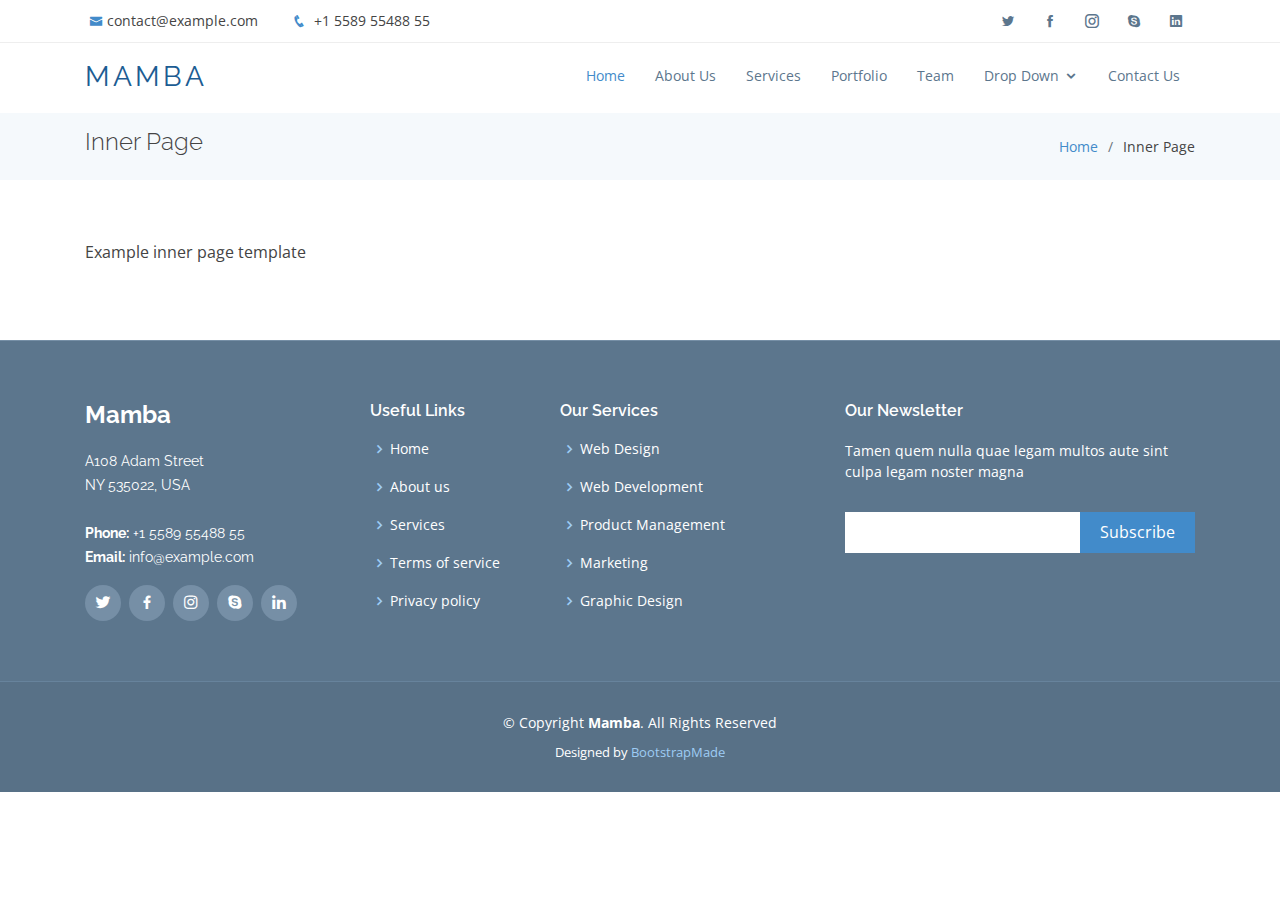
<file: gisbwdb/inner-page.html>
<!DOCTYPE html>
<html lang="en">

<head>
  <meta charset="utf-8">
  <meta content="width=device-width, initial-scale=1.0" name="viewport">

  <title>Inner Page - Mamba Bootstrap Template</title>
  <meta content="" name="description">
  <meta content="" name="keywords">

  <!-- Favicons -->
  <link href="assets/img/favicon.png" rel="icon">
  <link href="assets/img/apple-touch-icon.png" rel="apple-touch-icon">

  <!-- Google Fonts -->
  <link href="https://fonts.googleapis.com/css?family=Open+Sans:300,300i,400,400i,600,600i,700,700i|Raleway:300,300i,400,400i,600,600i,700,700i,900" rel="stylesheet">

  <!-- Vendor CSS Files -->
  <link href="assets/vendor/bootstrap/css/bootstrap.min.css" rel="stylesheet">
  <link href="assets/vendor/icofont/icofont.min.css" rel="stylesheet">
  <link href="assets/vendor/boxicons/css/boxicons.min.css" rel="stylesheet">
  <link href="assets/vendor/animate.css/animate.min.css" rel="stylesheet">
  <link href="assets/vendor/venobox/venobox.css" rel="stylesheet">
  <link href="assets/vendor/owl.carousel/assets/owl.carousel.min.css" rel="stylesheet">
  <link href="assets/vendor/aos/aos.css" rel="stylesheet">

  <!-- Template Main CSS File -->
  <link href="assets/css/style.css" rel="stylesheet">

  <!-- =======================================================
  * Template Name: Mamba - v2.5.0
  * Template URL: https://bootstrapmade.com/mamba-one-page-bootstrap-template-free/
  * Author: BootstrapMade.com
  * License: https://bootstrapmade.com/license/
  ======================================================== -->
</head>

<body>

  <!-- ======= Top Bar ======= -->
  <section id="topbar" class="d-none d-lg-block">
    <div class="container clearfix">
      <div class="contact-info float-left">
        <i class="icofont-envelope"></i><a href="mailto:contact@example.com">contact@example.com</a>
        <i class="icofont-phone"></i> +1 5589 55488 55
      </div>
      <div class="social-links float-right">
        <a href="#" class="twitter"><i class="icofont-twitter"></i></a>
        <a href="#" class="facebook"><i class="icofont-facebook"></i></a>
        <a href="#" class="instagram"><i class="icofont-instagram"></i></a>
        <a href="#" class="skype"><i class="icofont-skype"></i></a>
        <a href="#" class="linkedin"><i class="icofont-linkedin"></i></i></a>
      </div>
    </div>
  </section>

  <!-- ======= Header ======= -->
  <header id="header">
    <div class="container">

      <div class="logo float-left">
        <h1 class="text-light"><a href="index.html"><span>Mamba</span></a></h1>
        <!-- Uncomment below if you prefer to use an image logo -->
        <!-- <a href="index.html"><img src="assets/img/logo.png" alt="" class="img-fluid"></a>-->
      </div>

      <nav class="nav-menu float-right d-none d-lg-block">
        <ul>
          <li class="active"><a href="index.html">Home</a></li>
          <li><a href="#about">About Us</a></li>
          <li><a href="#services">Services</a></li>
          <li><a href="#portfolio">Portfolio</a></li>
          <li><a href="#team">Team</a></li>
          <li class="drop-down"><a href="">Drop Down</a>
            <ul>
              <li><a href="#">Drop Down 1</a></li>
              <li class="drop-down"><a href="#">Drop Down 2</a>
                <ul>
                  <li><a href="#">Deep Drop Down 1</a></li>
                  <li><a href="#">Deep Drop Down 2</a></li>
                  <li><a href="#">Deep Drop Down 3</a></li>
                  <li><a href="#">Deep Drop Down 4</a></li>
                  <li><a href="#">Deep Drop Down 5</a></li>
                </ul>
              </li>
              <li><a href="#">Drop Down 3</a></li>
              <li><a href="#">Drop Down 4</a></li>
              <li><a href="#">Drop Down 5</a></li>
            </ul>
          </li>
          <li><a href="#contact">Contact Us</a></li>
        </ul>
      </nav><!-- .nav-menu -->

    </div>
  </header><!-- End Header -->

  <main id="main">

    <!-- ======= Breadcrumbs Section ======= -->
    <section class="breadcrumbs">
      <div class="container">

        <div class="d-flex justify-content-between align-items-center">
          <h2>Inner Page</h2>
          <ol>
            <li><a href="index.html">Home</a></li>
            <li>Inner Page</li>
          </ol>
        </div>

      </div>
    </section><!-- End Breadcrumbs Section -->

    <section class="inner-page">
      <div class="container">
        <p>
          Example inner page template
        </p>
      </div>
    </section>

  </main><!-- End #main -->

  <!-- ======= Footer ======= -->
  <footer id="footer">
    <div class="footer-top">
      <div class="container">
        <div class="row">

          <div class="col-lg-3 col-md-6 footer-info">
            <h3>Mamba</h3>
            <p>
              A108 Adam Street <br>
              NY 535022, USA<br><br>
              <strong>Phone:</strong> +1 5589 55488 55<br>
              <strong>Email:</strong> info@example.com<br>
            </p>
            <div class="social-links mt-3">
              <a href="#" class="twitter"><i class="bx bxl-twitter"></i></a>
              <a href="#" class="facebook"><i class="bx bxl-facebook"></i></a>
              <a href="#" class="instagram"><i class="bx bxl-instagram"></i></a>
              <a href="#" class="google-plus"><i class="bx bxl-skype"></i></a>
              <a href="#" class="linkedin"><i class="bx bxl-linkedin"></i></a>
            </div>
          </div>

          <div class="col-lg-2 col-md-6 footer-links">
            <h4>Useful Links</h4>
            <ul>
              <li><i class="bx bx-chevron-right"></i> <a href="#">Home</a></li>
              <li><i class="bx bx-chevron-right"></i> <a href="#">About us</a></li>
              <li><i class="bx bx-chevron-right"></i> <a href="#">Services</a></li>
              <li><i class="bx bx-chevron-right"></i> <a href="#">Terms of service</a></li>
              <li><i class="bx bx-chevron-right"></i> <a href="#">Privacy policy</a></li>
            </ul>
          </div>

          <div class="col-lg-3 col-md-6 footer-links">
            <h4>Our Services</h4>
            <ul>
              <li><i class="bx bx-chevron-right"></i> <a href="#">Web Design</a></li>
              <li><i class="bx bx-chevron-right"></i> <a href="#">Web Development</a></li>
              <li><i class="bx bx-chevron-right"></i> <a href="#">Product Management</a></li>
              <li><i class="bx bx-chevron-right"></i> <a href="#">Marketing</a></li>
              <li><i class="bx bx-chevron-right"></i> <a href="#">Graphic Design</a></li>
            </ul>
          </div>

          <div class="col-lg-4 col-md-6 footer-newsletter">
            <h4>Our Newsletter</h4>
            <p>Tamen quem nulla quae legam multos aute sint culpa legam noster magna</p>
            <form action="" method="post">
              <input type="email" name="email"><input type="submit" value="Subscribe">
            </form>

          </div>

        </div>
      </div>
    </div>

    <div class="container">
      <div class="copyright">
        &copy; Copyright <strong><span>Mamba</span></strong>. All Rights Reserved
      </div>
      <div class="credits">
        <!-- All the links in the footer should remain intact. -->
        <!-- You can delete the links only if you purchased the pro version. -->
        <!-- Licensing information: https://bootstrapmade.com/license/ -->
        <!-- Purchase the pro version with working PHP/AJAX contact form: https://bootstrapmade.com/mamba-one-page-bootstrap-template-free/ -->
        Designed by <a href="https://bootstrapmade.com/">BootstrapMade</a>
      </div>
    </div>
  </footer><!-- End Footer -->

  <a href="#" class="back-to-top"><i class="icofont-simple-up"></i></a>

  <!-- Vendor JS Files -->
  <script src="assets/vendor/jquery/jquery.min.js"></script>
  <script src="assets/vendor/bootstrap/js/bootstrap.bundle.min.js"></script>
  <script src="assets/vendor/jquery.easing/jquery.easing.min.js"></script>
  <script src="assets/vendor/php-email-form/validate.js"></script>
  <script src="assets/vendor/jquery-sticky/jquery.sticky.js"></script>
  <script src="assets/vendor/venobox/venobox.min.js"></script>
  <script src="assets/vendor/waypoints/jquery.waypoints.min.js"></script>
  <script src="assets/vendor/counterup/counterup.min.js"></script>
  <script src="assets/vendor/owl.carousel/owl.carousel.min.js"></script>
  <script src="assets/vendor/isotope-layout/isotope.pkgd.min.js"></script>
  <script src="assets/vendor/aos/aos.js"></script>

  <!-- Template Main JS File -->
  <script src="assets/js/main.js"></script>

</body>

</html>
</file>
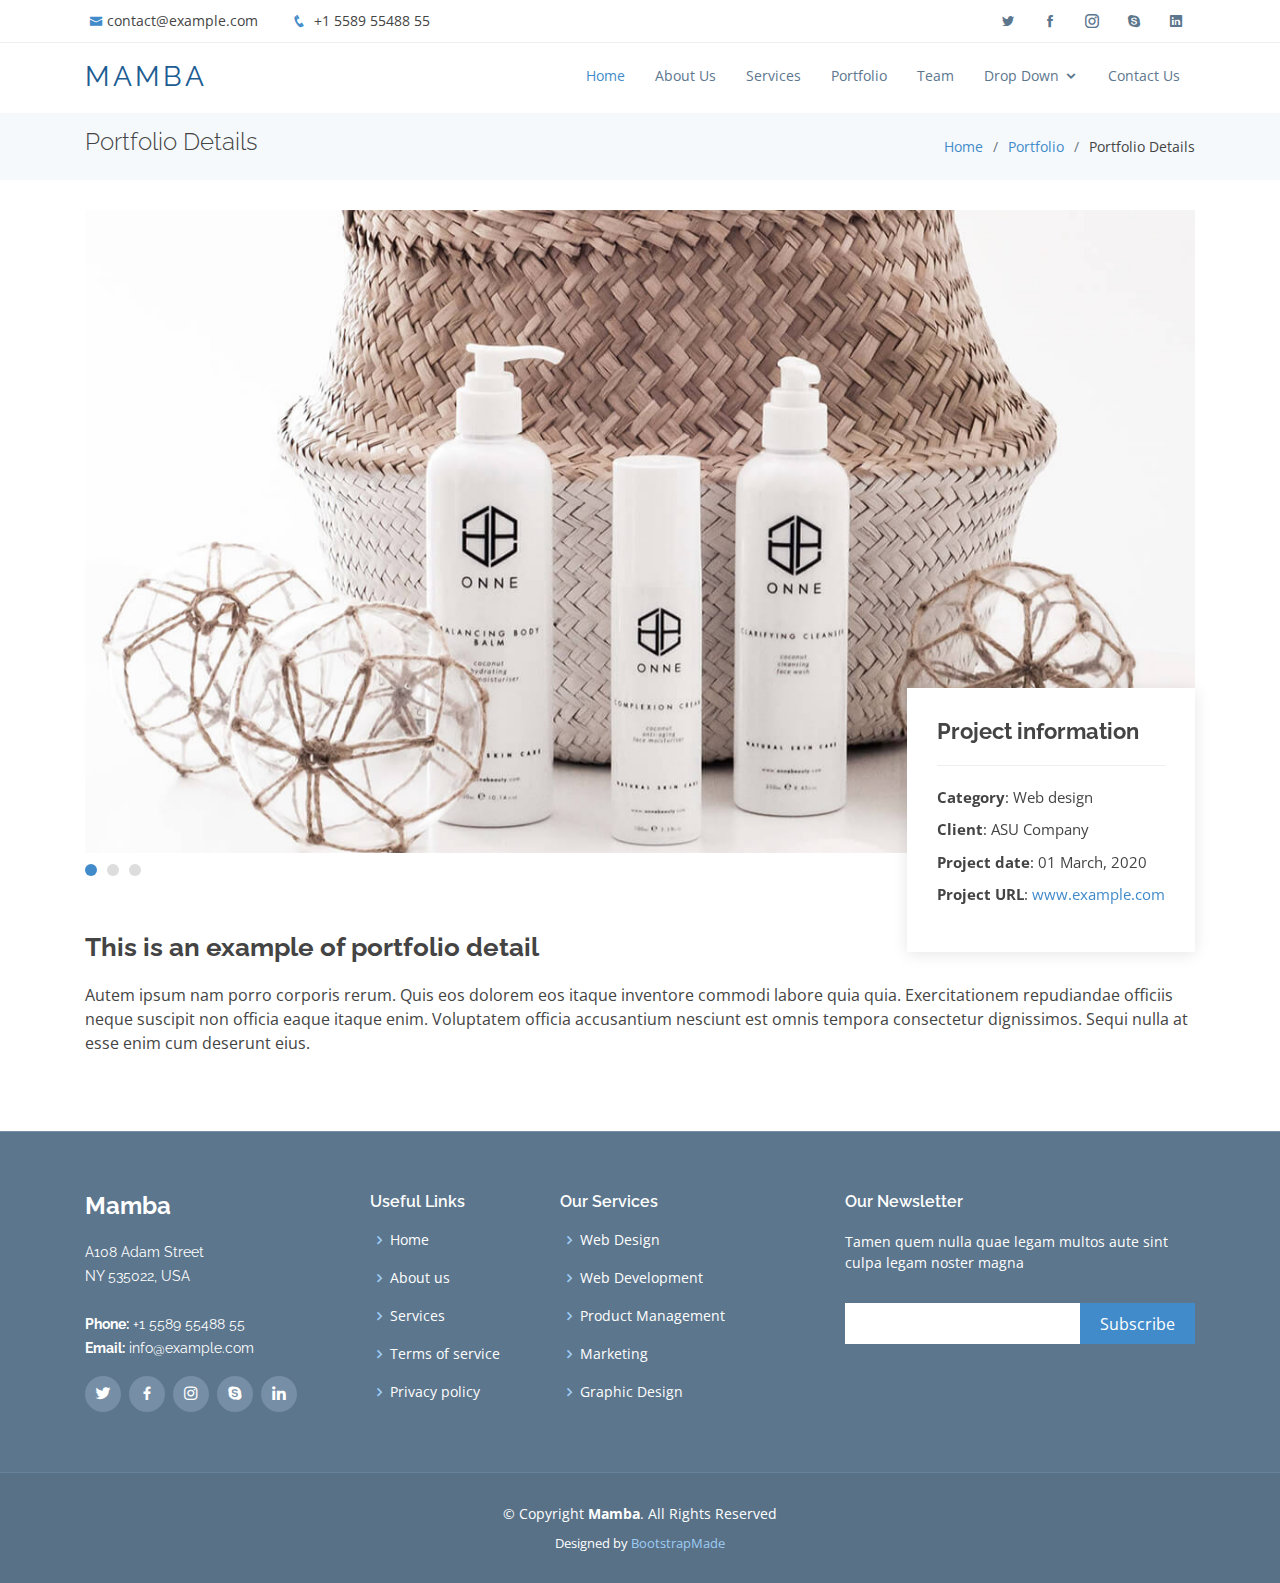
<file: gisbwdb/portfolio-details.html>
<!DOCTYPE html>
<html lang="en">

<head>
  <meta charset="utf-8">
  <meta content="width=device-width, initial-scale=1.0" name="viewport">

  <title>Portfolio Details - Mamba Bootstrap Template</title>
  <meta content="" name="description">
  <meta content="" name="keywords">

  <!-- Favicons -->
  <link href="assets/img/favicon.png" rel="icon">
  <link href="assets/img/apple-touch-icon.png" rel="apple-touch-icon">

  <!-- Google Fonts -->
  <link href="https://fonts.googleapis.com/css?family=Open+Sans:300,300i,400,400i,600,600i,700,700i|Raleway:300,300i,400,400i,600,600i,700,700i,900" rel="stylesheet">

  <!-- Vendor CSS Files -->
  <link href="assets/vendor/bootstrap/css/bootstrap.min.css" rel="stylesheet">
  <link href="assets/vendor/icofont/icofont.min.css" rel="stylesheet">
  <link href="assets/vendor/boxicons/css/boxicons.min.css" rel="stylesheet">
  <link href="assets/vendor/animate.css/animate.min.css" rel="stylesheet">
  <link href="assets/vendor/venobox/venobox.css" rel="stylesheet">
  <link href="assets/vendor/owl.carousel/assets/owl.carousel.min.css" rel="stylesheet">
  <link href="assets/vendor/aos/aos.css" rel="stylesheet">

  <!-- Template Main CSS File -->
  <link href="assets/css/style.css" rel="stylesheet">

  <!-- =======================================================
  * Template Name: Mamba - v2.5.0
  * Template URL: https://bootstrapmade.com/mamba-one-page-bootstrap-template-free/
  * Author: BootstrapMade.com
  * License: https://bootstrapmade.com/license/
  ======================================================== -->
</head>

<body>

  <!-- ======= Top Bar ======= -->
  <section id="topbar" class="d-none d-lg-block">
    <div class="container clearfix">
      <div class="contact-info float-left">
        <i class="icofont-envelope"></i><a href="mailto:contact@example.com">contact@example.com</a>
        <i class="icofont-phone"></i> +1 5589 55488 55
      </div>
      <div class="social-links float-right">
        <a href="#" class="twitter"><i class="icofont-twitter"></i></a>
        <a href="#" class="facebook"><i class="icofont-facebook"></i></a>
        <a href="#" class="instagram"><i class="icofont-instagram"></i></a>
        <a href="#" class="skype"><i class="icofont-skype"></i></a>
        <a href="#" class="linkedin"><i class="icofont-linkedin"></i></i></a>
      </div>
    </div>
  </section>

  <!-- ======= Header ======= -->
  <header id="header">
    <div class="container">

      <div class="logo float-left">
        <h1 class="text-light"><a href="index.html"><span>Mamba</span></a></h1>
        <!-- Uncomment below if you prefer to use an image logo -->
        <!-- <a href="index.html"><img src="assets/img/logo.png" alt="" class="img-fluid"></a>-->
      </div>

      <nav class="nav-menu float-right d-none d-lg-block">
        <ul>
          <li class="active"><a href="index.html">Home</a></li>
          <li><a href="#about">About Us</a></li>
          <li><a href="#services">Services</a></li>
          <li><a href="#portfolio">Portfolio</a></li>
          <li><a href="#team">Team</a></li>
          <li class="drop-down"><a href="">Drop Down</a>
            <ul>
              <li><a href="#">Drop Down 1</a></li>
              <li class="drop-down"><a href="#">Drop Down 2</a>
                <ul>
                  <li><a href="#">Deep Drop Down 1</a></li>
                  <li><a href="#">Deep Drop Down 2</a></li>
                  <li><a href="#">Deep Drop Down 3</a></li>
                  <li><a href="#">Deep Drop Down 4</a></li>
                  <li><a href="#">Deep Drop Down 5</a></li>
                </ul>
              </li>
              <li><a href="#">Drop Down 3</a></li>
              <li><a href="#">Drop Down 4</a></li>
              <li><a href="#">Drop Down 5</a></li>
            </ul>
          </li>
          <li><a href="#contact">Contact Us</a></li>
        </ul>
      </nav><!-- .nav-menu -->

    </div>
  </header><!-- End Header -->

  <main id="main">

    <!-- ======= Breadcrumbs Section ======= -->
    <section class="breadcrumbs">
      <div class="container">

        <div class="d-flex justify-content-between align-items-center">
          <h2>Portfolio Details</h2>
          <ol>
            <li><a href="index.html">Home</a></li>
            <li><a href="portfolio.html">Portfolio</a></li>
            <li>Portfolio Details</li>
          </ol>
        </div>

      </div>
    </section><!-- Breadcrumbs Section -->

    <!-- ======= Portfolio Details Section ======= -->
    <section class="portfolio-details">
      <div class="container">

        <div class="portfolio-details-container">

          <div class="owl-carousel portfolio-details-carousel">
            <img src="assets/img/portfolio/portfolio-details-1.jpg" class="img-fluid" alt="">
            <img src="assets/img/portfolio/portfolio-details-2.jpg" class="img-fluid" alt="">
            <img src="assets/img/portfolio/portfolio-details-3.jpg" class="img-fluid" alt="">
          </div>

          <div class="portfolio-info">
            <h3>Project information</h3>
            <ul>
              <li><strong>Category</strong>: Web design</li>
              <li><strong>Client</strong>: ASU Company</li>
              <li><strong>Project date</strong>: 01 March, 2020</li>
              <li><strong>Project URL</strong>: <a href="#">www.example.com</a></li>
            </ul>
          </div>

        </div>

        <div class="portfolio-description">
          <h2>This is an example of portfolio detail</h2>
          <p>
            Autem ipsum nam porro corporis rerum. Quis eos dolorem eos itaque inventore commodi labore quia quia. Exercitationem repudiandae officiis neque suscipit non officia eaque itaque enim. Voluptatem officia accusantium nesciunt est omnis tempora consectetur dignissimos. Sequi nulla at esse enim cum deserunt eius.
          </p>
        </div>
      </div>
    </section><!-- End Portfolio Details Section -->

  </main><!-- End #main -->

  <!-- ======= Footer ======= -->
  <footer id="footer">
    <div class="footer-top">
      <div class="container">
        <div class="row">

          <div class="col-lg-3 col-md-6 footer-info">
            <h3>Mamba</h3>
            <p>
              A108 Adam Street <br>
              NY 535022, USA<br><br>
              <strong>Phone:</strong> +1 5589 55488 55<br>
              <strong>Email:</strong> info@example.com<br>
            </p>
            <div class="social-links mt-3">
              <a href="#" class="twitter"><i class="bx bxl-twitter"></i></a>
              <a href="#" class="facebook"><i class="bx bxl-facebook"></i></a>
              <a href="#" class="instagram"><i class="bx bxl-instagram"></i></a>
              <a href="#" class="google-plus"><i class="bx bxl-skype"></i></a>
              <a href="#" class="linkedin"><i class="bx bxl-linkedin"></i></a>
            </div>
          </div>

          <div class="col-lg-2 col-md-6 footer-links">
            <h4>Useful Links</h4>
            <ul>
              <li><i class="bx bx-chevron-right"></i> <a href="#">Home</a></li>
              <li><i class="bx bx-chevron-right"></i> <a href="#">About us</a></li>
              <li><i class="bx bx-chevron-right"></i> <a href="#">Services</a></li>
              <li><i class="bx bx-chevron-right"></i> <a href="#">Terms of service</a></li>
              <li><i class="bx bx-chevron-right"></i> <a href="#">Privacy policy</a></li>
            </ul>
          </div>

          <div class="col-lg-3 col-md-6 footer-links">
            <h4>Our Services</h4>
            <ul>
              <li><i class="bx bx-chevron-right"></i> <a href="#">Web Design</a></li>
              <li><i class="bx bx-chevron-right"></i> <a href="#">Web Development</a></li>
              <li><i class="bx bx-chevron-right"></i> <a href="#">Product Management</a></li>
              <li><i class="bx bx-chevron-right"></i> <a href="#">Marketing</a></li>
              <li><i class="bx bx-chevron-right"></i> <a href="#">Graphic Design</a></li>
            </ul>
          </div>

          <div class="col-lg-4 col-md-6 footer-newsletter">
            <h4>Our Newsletter</h4>
            <p>Tamen quem nulla quae legam multos aute sint culpa legam noster magna</p>
            <form action="" method="post">
              <input type="email" name="email"><input type="submit" value="Subscribe">
            </form>

          </div>

        </div>
      </div>
    </div>

    <div class="container">
      <div class="copyright">
        &copy; Copyright <strong><span>Mamba</span></strong>. All Rights Reserved
      </div>
      <div class="credits">
        <!-- All the links in the footer should remain intact. -->
        <!-- You can delete the links only if you purchased the pro version. -->
        <!-- Licensing information: https://bootstrapmade.com/license/ -->
        <!-- Purchase the pro version with working PHP/AJAX contact form: https://bootstrapmade.com/mamba-one-page-bootstrap-template-free/ -->
        Designed by <a href="https://bootstrapmade.com/">BootstrapMade</a>
      </div>
    </div>
  </footer><!-- End Footer -->

  <a href="#" class="back-to-top"><i class="icofont-simple-up"></i></a>

  <!-- Vendor JS Files -->
  <script src="assets/vendor/jquery/jquery.min.js"></script>
  <script src="assets/vendor/bootstrap/js/bootstrap.bundle.min.js"></script>
  <script src="assets/vendor/jquery.easing/jquery.easing.min.js"></script>
  <script src="assets/vendor/php-email-form/validate.js"></script>
  <script src="assets/vendor/jquery-sticky/jquery.sticky.js"></script>
  <script src="assets/vendor/venobox/venobox.min.js"></script>
  <script src="assets/vendor/waypoints/jquery.waypoints.min.js"></script>
  <script src="assets/vendor/counterup/counterup.min.js"></script>
  <script src="assets/vendor/owl.carousel/owl.carousel.min.js"></script>
  <script src="assets/vendor/isotope-layout/isotope.pkgd.min.js"></script>
  <script src="assets/vendor/aos/aos.js"></script>

  <!-- Template Main JS File -->
  <script src="assets/js/main.js"></script>

</body>

</html>
</file>
<file: gisbwdb/assets/vendor/venobox/venobox.css>
/* ------ venobox.css --------*/
.vbox-overlay *, .vbox-overlay *:before, .vbox-overlay *:after{
    -webkit-backface-visibility: hidden;
    -webkit-box-sizing:border-box;
    -moz-box-sizing:border-box;
    box-sizing:border-box;
}
.vbox-overlay * { 
    -webkit-backface-visibility: visible;
    backface-visibility: visible;
}
.vbox-overlay{
    display: -webkit-flex;
    display: flex;
    -webkit-flex-direction: column;
    flex-direction: column;
    -webkit-justify-content: center;
    justify-content: center;
    -webkit-align-items: center;
    align-items: center;
    position: fixed;
    left: 0;
    top: 0;
    bottom: 0;
    right: 0;
    z-index: 999999;
}

/* ----- navigation ----- */
.vbox-title{
    width: 100%;
    height: 40px;
    float: left;
    text-align: center;
    line-height: 28px;
    font-size: 12px;
    padding: 6px 50px;
    overflow: hidden;
    position: fixed;
    display: none;
    left: 0;
    z-index: 89;
}
.vbox-close{
    cursor: pointer;
    position: fixed;
    top: -1px;
    right: 0;
    width: 50px;
    height: 40px;
    padding: 6px;
    display: block;
    background-position:10px center;
    overflow: hidden;
    font-size: 24px;
    line-height: 1;
    text-align: center;
    z-index: 99;
}
.vbox-left{
    cursor: pointer;
    position: fixed;
    left: 0;
    height: 40px;
    overflow: hidden;
    line-height: 28px;
    font-size: 12px;
    z-index: 99;
    display: flex;
    align-items:center;
}
.vbox-num{
    display: inline-block;
    margin: 6px 0 6px 15px;
}
/* ----- Social share ----- */
.vbox-share{
    line-height: 28px;
    font-size: 12px;
    overflow: hidden;
    position: fixed;
    left: 0;
    z-index: 98;
    display: flex;
    align-items:center;
    justify-content: center;
    width: 100%;
    text-align: center;
}
.vbox-share svg{
    max-height: 28px;
    width: 28px;
    z-index: 10;
    margin-left: 12px;
    margin-top: 6px;
    margin-bottom: 6px;
    vertical-align: middle;
}


/* ----- navigation ARROWS ----- */
.vbox-next, .vbox-prev{
    position: fixed;
    top: 50%;
    margin-top: -15px;
    overflow: hidden;
    cursor: pointer;
    display: block;
    width: 45px;
    height: 45px;
    z-index: 99;
}
.vbox-next span, .vbox-prev span{
    position: relative;
    width: 20px;
    height: 20px;
    border: 2px solid transparent;
    border-top-color: #B6B6B6;
    border-right-color: #B6B6B6;
    text-indent: -100px;
    position: absolute;
    top: 8px;
    display: block;
}
.vbox-prev{
    left: 15px;
}
.vbox-next{
    right: 15px;
}
.vbox-prev span{
    left: 10px;
    -ms-transform: rotate(-135deg);
    -webkit-transform: rotate(-135deg);
    transform: rotate(-135deg);
}
.vbox-next span{
    -ms-transform: rotate(45deg);
    -webkit-transform: rotate(45deg);
    transform: rotate(45deg);
    right: 10px;
}
/* ------- inline window ------ */
.vbox-inline{
    width: 420px;
    height: 315px;
    height: 70vh;
    padding: 10px;
    background: #fff;
    margin: 0 auto;
    overflow: auto;
    text-align: left;
}
/* ------- Video & iFrames window ------ */
.venoframe{
    max-width: 100%;
    width: 100%;
    border: none;
    width: 100%;
    height: 260px;
    height: 70vh;
}
.venoframe.vbvid{
    height: 260px;
}
@media (min-width: 768px) {
    .venoframe, .vbox-inline{
        width: 90%;
        height: 360px;
        height: 70vh;
    }
    .venoframe.vbvid{
        width: 640px;
        height: 360px;
    }
}
@media (min-width: 992px) {
    .venoframe, .vbox-inline{
        max-width: 1200px;
        width: 80%;
        height: 540px;
        height: 70vh;
    }
    .venoframe.vbvid{
        width: 960px;
        height: 540px;
    }
}
/* 
Please do NOT edit this part! 
or at least read this note: http://i.imgur.com/7C0ws9e.gif
*/
.vbox-open{
    overflow: hidden;
}
.vbox-container{
    position: absolute;
    left: 0;
    right: 0;
    top: 0;
    bottom: 0;
    overflow-x: hidden;
    overflow-y: scroll;
    overflow-scrolling: touch;
    -webkit-overflow-scrolling: touch;
    z-index: 20;
    max-height: 100%;

}

.vbox-content{
    text-align: center;
    float: left;
    width: 100%;
    position: relative;
    overflow: hidden;
    padding: 20px 4%;
}
.vbox-container img{
    max-width: 100%;
    height: auto;
}
.vbox-figlio{
    box-shadow: 0 0 12px rgba(0,0,0,0.19), 0 6px 6px rgba(0,0,0,0.23);
    max-width: 100%;
    text-align: initial;
}
img.vbox-figlio{
    -webkit-user-select: none;
-khtml-user-select: none;
-moz-user-select: none;
-o-user-select: none;
user-select: none;
}
.vbox-content.swipe-left{
    margin-left: -200px !important;
}
.vbox-content.swipe-right{
    margin-left: 200px !important;
}
.vbox-animated{
    webkit-transition: margin 300ms ease-out;
    transition: margin 300ms ease-out;
}

/* ---------- preloader ----------
 * SPINKIT 
 * http://tobiasahlin.com/spinkit/
-------------------------------- */
.sk-double-bounce,.sk-rotating-plane{width:40px;height:40px;margin:40px auto}.sk-rotating-plane{background-color:#333;-webkit-animation:sk-rotatePlane 1.2s infinite ease-in-out;animation:sk-rotatePlane 1.2s infinite ease-in-out}@-webkit-keyframes sk-rotatePlane{0%{-webkit-transform:perspective(120px) rotateX(0) rotateY(0);transform:perspective(120px) rotateX(0) rotateY(0)}50%{-webkit-transform:perspective(120px) rotateX(-180.1deg) rotateY(0);transform:perspective(120px) rotateX(-180.1deg) rotateY(0)}100%{-webkit-transform:perspective(120px) rotateX(-180deg) rotateY(-179.9deg);transform:perspective(120px) rotateX(-180deg) rotateY(-179.9deg)}}@keyframes sk-rotatePlane{0%{-webkit-transform:perspective(120px) rotateX(0) rotateY(0);transform:perspective(120px) rotateX(0) rotateY(0)}50%{-webkit-transform:perspective(120px) rotateX(-180.1deg) rotateY(0);transform:perspective(120px) rotateX(-180.1deg) rotateY(0)}100%{-webkit-transform:perspective(120px) rotateX(-180deg) rotateY(-179.9deg);transform:perspective(120px) rotateX(-180deg) rotateY(-179.9deg)}}.sk-double-bounce{position:relative}.sk-double-bounce .sk-child{width:100%;height:100%;border-radius:50%;background-color:#333;opacity:.6;position:absolute;top:0;left:0;-webkit-animation:sk-doubleBounce 2s infinite ease-in-out;animation:sk-doubleBounce 2s infinite ease-in-out}.sk-chasing-dots .sk-child,.sk-spinner-pulse,.sk-three-bounce .sk-child{background-color:#333;border-radius:100%}.sk-double-bounce .sk-double-bounce2{-webkit-animation-delay:-1s;animation-delay:-1s}@-webkit-keyframes sk-doubleBounce{0%,100%{-webkit-transform:scale(0);transform:scale(0)}50%{-webkit-transform:scale(1);transform:scale(1)}}@keyframes sk-doubleBounce{0%,100%{-webkit-transform:scale(0);transform:scale(0)}50%{-webkit-transform:scale(1);transform:scale(1)}}.sk-wave{margin:40px auto;width:50px;height:40px;text-align:center;font-size:10px}.sk-wave .sk-rect{background-color:#333;height:100%;width:6px;display:inline-block;-webkit-animation:sk-waveStretchDelay 1.2s infinite ease-in-out;animation:sk-waveStretchDelay 1.2s infinite ease-in-out}.sk-wave .sk-rect1{-webkit-animation-delay:-1.2s;animation-delay:-1.2s}.sk-wave .sk-rect2{-webkit-animation-delay:-1.1s;animation-delay:-1.1s}.sk-wave .sk-rect3{-webkit-animation-delay:-1s;animation-delay:-1s}.sk-wave .sk-rect4{-webkit-animation-delay:-.9s;animation-delay:-.9s}.sk-wave .sk-rect5{-webkit-animation-delay:-.8s;animation-delay:-.8s}@-webkit-keyframes sk-waveStretchDelay{0%,100%,40%{-webkit-transform:scaleY(.4);transform:scaleY(.4)}20%{-webkit-transform:scaleY(1);transform:scaleY(1)}}@keyframes sk-waveStretchDelay{0%,100%,40%{-webkit-transform:scaleY(.4);transform:scaleY(.4)}20%{-webkit-transform:scaleY(1);transform:scaleY(1)}}.sk-wandering-cubes{margin:40px auto;width:40px;height:40px;position:relative}.sk-wandering-cubes .sk-cube{background-color:#333;width:10px;height:10px;position:absolute;top:0;left:0;-webkit-animation:sk-wanderingCube 1.8s ease-in-out -1.8s infinite both;animation:sk-wanderingCube 1.8s ease-in-out -1.8s infinite both}.sk-chasing-dots,.sk-spinner-pulse{width:40px;height:40px;margin:40px auto}.sk-wandering-cubes .sk-cube2{-webkit-animation-delay:-.9s;animation-delay:-.9s}@-webkit-keyframes sk-wanderingCube{0%{-webkit-transform:rotate(0);transform:rotate(0)}25%{-webkit-transform:translateX(30px) rotate(-90deg) scale(.5);transform:translateX(30px) rotate(-90deg) scale(.5)}50%{-webkit-transform:translateX(30px) translateY(30px) rotate(-179deg);transform:translateX(30px) translateY(30px) rotate(-179deg)}50.1%{-webkit-transform:translateX(30px) translateY(30px) rotate(-180deg);transform:translateX(30px) translateY(30px) rotate(-180deg)}75%{-webkit-transform:translateX(0) translateY(30px) rotate(-270deg) scale(.5);transform:translateX(0) translateY(30px) rotate(-270deg) scale(.5)}100%{-webkit-transform:rotate(-360deg);transform:rotate(-360deg)}}@keyframes sk-wanderingCube{0%{-webkit-transform:rotate(0);transform:rotate(0)}25%{-webkit-transform:translateX(30px) rotate(-90deg) scale(.5);transform:translateX(30px) rotate(-90deg) scale(.5)}50%{-webkit-transform:translateX(30px) translateY(30px) rotate(-179deg);transform:translateX(30px) translateY(30px) rotate(-179deg)}50.1%{-webkit-transform:translateX(30px) translateY(30px) rotate(-180deg);transform:translateX(30px) translateY(30px) rotate(-180deg)}75%{-webkit-transform:translateX(0) translateY(30px) rotate(-270deg) scale(.5);transform:translateX(0) translateY(30px) rotate(-270deg) scale(.5)}100%{-webkit-transform:rotate(-360deg);transform:rotate(-360deg)}}.sk-spinner-pulse{-webkit-animation:sk-pulseScaleOut 1s infinite ease-in-out;animation:sk-pulseScaleOut 1s infinite ease-in-out}@-webkit-keyframes sk-pulseScaleOut{0%{-webkit-transform:scale(0);transform:scale(0)}100%{-webkit-transform:scale(1);transform:scale(1);opacity:0}}@keyframes sk-pulseScaleOut{0%{-webkit-transform:scale(0);transform:scale(0)}100%{-webkit-transform:scale(1);transform:scale(1);opacity:0}}.sk-chasing-dots{position:relative;text-align:center;-webkit-animation:sk-chasingDotsRotate 2s infinite linear;animation:sk-chasingDotsRotate 2s infinite linear}.sk-chasing-dots .sk-child{width:60%;height:60%;display:inline-block;position:absolute;top:0;-webkit-animation:sk-chasingDotsBounce 2s infinite ease-in-out;animation:sk-chasingDotsBounce 2s infinite ease-in-out}.sk-chasing-dots .sk-dot2{top:auto;bottom:0;-webkit-animation-delay:-1s;animation-delay:-1s}@-webkit-keyframes sk-chasingDotsRotate{100%{-webkit-transform:rotate(360deg);transform:rotate(360deg)}}@keyframes sk-chasingDotsRotate{100%{-webkit-transform:rotate(360deg);transform:rotate(360deg)}}@-webkit-keyframes sk-chasingDotsBounce{0%,100%{-webkit-transform:scale(0);transform:scale(0)}50%{-webkit-transform:scale(1);transform:scale(1)}}@keyframes sk-chasingDotsBounce{0%,100%{-webkit-transform:scale(0);transform:scale(0)}50%{-webkit-transform:scale(1);transform:scale(1)}}.sk-three-bounce{margin:40px auto;width:80px;text-align:center}.sk-three-bounce .sk-child{width:20px;height:20px;display:inline-block;-webkit-animation:sk-three-bounce 1.4s ease-in-out 0s infinite both;animation:sk-three-bounce 1.4s ease-in-out 0s infinite both}.sk-circle .sk-child:before,.sk-fading-circle .sk-circle:before{display:block;border-radius:100%;content:'';background-color:#333}.sk-three-bounce .sk-bounce1{-webkit-animation-delay:-.32s;animation-delay:-.32s}.sk-three-bounce .sk-bounce2{-webkit-animation-delay:-.16s;animation-delay:-.16s}@-webkit-keyframes sk-three-bounce{0%,100%,80%{-webkit-transform:scale(0);transform:scale(0)}40%{-webkit-transform:scale(1);transform:scale(1)}}@keyframes sk-three-bounce{0%,100%,80%{-webkit-transform:scale(0);transform:scale(0)}40%{-webkit-transform:scale(1);transform:scale(1)}}.sk-circle{margin:40px auto;width:40px;height:40px;position:relative}.sk-circle .sk-child{width:100%;height:100%;position:absolute;left:0;top:0}.sk-circle .sk-child:before{margin:0 auto;width:15%;height:15%;-webkit-animation:sk-circleBounceDelay 1.2s infinite ease-in-out both;animation:sk-circleBounceDelay 1.2s infinite ease-in-out both}.sk-circle .sk-circle2{-webkit-transform:rotate(30deg);-ms-transform:rotate(30deg);transform:rotate(30deg)}.sk-circle .sk-circle3{-webkit-transform:rotate(60deg);-ms-transform:rotate(60deg);transform:rotate(60deg)}.sk-circle .sk-circle4{-webkit-transform:rotate(90deg);-ms-transform:rotate(90deg);transform:rotate(90deg)}.sk-circle .sk-circle5{-webkit-transform:rotate(120deg);-ms-transform:rotate(120deg);transform:rotate(120deg)}.sk-circle .sk-circle6{-webkit-transform:rotate(150deg);-ms-transform:rotate(150deg);transform:rotate(150deg)}.sk-circle .sk-circle7{-webkit-transform:rotate(180deg);-ms-transform:rotate(180deg);transform:rotate(180deg)}.sk-circle .sk-circle8{-webkit-transform:rotate(210deg);-ms-transform:rotate(210deg);transform:rotate(210deg)}.sk-circle .sk-circle9{-webkit-transform:rotate(240deg);-ms-transform:rotate(240deg);transform:rotate(240deg)}.sk-circle .sk-circle10{-webkit-transform:rotate(270deg);-ms-transform:rotate(270deg);transform:rotate(270deg)}.sk-circle .sk-circle11{-webkit-transform:rotate(300deg);-ms-transform:rotate(300deg);transform:rotate(300deg)}.sk-circle .sk-circle12{-webkit-transform:rotate(330deg);-ms-transform:rotate(330deg);transform:rotate(330deg)}.sk-circle .sk-circle2:before{-webkit-animation-delay:-1.1s;animation-delay:-1.1s}.sk-circle .sk-circle3:before{-webkit-animation-delay:-1s;animation-delay:-1s}.sk-circle .sk-circle4:before{-webkit-animation-delay:-.9s;animation-delay:-.9s}.sk-circle .sk-circle5:before{-webkit-animation-delay:-.8s;animation-delay:-.8s}.sk-circle .sk-circle6:before{-webkit-animation-delay:-.7s;animation-delay:-.7s}.sk-circle .sk-circle7:before{-webkit-animation-delay:-.6s;animation-delay:-.6s}.sk-circle .sk-circle8:before{-webkit-animation-delay:-.5s;animation-delay:-.5s}.sk-circle .sk-circle9:before{-webkit-animation-delay:-.4s;animation-delay:-.4s}.sk-circle .sk-circle10:before{-webkit-animation-delay:-.3s;animation-delay:-.3s}.sk-circle .sk-circle11:before{-webkit-animation-delay:-.2s;animation-delay:-.2s}.sk-circle .sk-circle12:before{-webkit-animation-delay:-.1s;animation-delay:-.1s}@-webkit-keyframes sk-circleBounceDelay{0%,100%,80%{-webkit-transform:scale(0);transform:scale(0)}40%{-webkit-transform:scale(1);transform:scale(1)}}@keyframes sk-circleBounceDelay{0%,100%,80%{-webkit-transform:scale(0);transform:scale(0)}40%{-webkit-transform:scale(1);transform:scale(1)}}.sk-cube-grid{width:40px;height:40px;margin:40px auto}.sk-cube-grid .sk-cube{width:33.33%;height:33.33%;background-color:#333;float:left;-webkit-animation:sk-cubeGridScaleDelay 1.3s infinite ease-in-out;animation:sk-cubeGridScaleDelay 1.3s infinite ease-in-out}.sk-cube-grid .sk-cube1{-webkit-animation-delay:.2s;animation-delay:.2s}.sk-cube-grid .sk-cube2{-webkit-animation-delay:.3s;animation-delay:.3s}.sk-cube-grid .sk-cube3{-webkit-animation-delay:.4s;animation-delay:.4s}.sk-cube-grid .sk-cube4{-webkit-animation-delay:.1s;animation-delay:.1s}.sk-cube-grid .sk-cube5{-webkit-animation-delay:.2s;animation-delay:.2s}.sk-cube-grid .sk-cube6{-webkit-animation-delay:.3s;animation-delay:.3s}.sk-cube-grid .sk-cube7{-webkit-animation-delay:0ms;animation-delay:0ms}.sk-cube-grid .sk-cube8{-webkit-animation-delay:.1s;animation-delay:.1s}.sk-cube-grid .sk-cube9{-webkit-animation-delay:.2s;animation-delay:.2s}@-webkit-keyframes sk-cubeGridScaleDelay{0%,100%,70%{-webkit-transform:scale3D(1,1,1);transform:scale3D(1,1,1)}35%{-webkit-transform:scale3D(0,0,1);transform:scale3D(0,0,1)}}@keyframes sk-cubeGridScaleDelay{0%,100%,70%{-webkit-transform:scale3D(1,1,1);transform:scale3D(1,1,1)}35%{-webkit-transform:scale3D(0,0,1);transform:scale3D(0,0,1)}}.sk-fading-circle{margin:40px auto;width:40px;height:40px;position:relative}.sk-fading-circle .sk-circle{width:100%;height:100%;position:absolute;left:0;top:0}.sk-fading-circle .sk-circle:before{margin:0 auto;width:15%;height:15%;-webkit-animation:sk-circleFadeDelay 1.2s infinite ease-in-out both;animation:sk-circleFadeDelay 1.2s infinite ease-in-out both}.sk-fading-circle .sk-circle2{-webkit-transform:rotate(30deg);-ms-transform:rotate(30deg);transform:rotate(30deg)}.sk-fading-circle .sk-circle3{-webkit-transform:rotate(60deg);-ms-transform:rotate(60deg);transform:rotate(60deg)}.sk-fading-circle .sk-circle4{-webkit-transform:rotate(90deg);-ms-transform:rotate(90deg);transform:rotate(90deg)}.sk-fading-circle .sk-circle5{-webkit-transform:rotate(120deg);-ms-transform:rotate(120deg);transform:rotate(120deg)}.sk-fading-circle .sk-circle6{-webkit-transform:rotate(150deg);-ms-transform:rotate(150deg);transform:rotate(150deg)}.sk-fading-circle .sk-circle7{-webkit-transform:rotate(180deg);-ms-transform:rotate(180deg);transform:rotate(180deg)}.sk-fading-circle .sk-circle8{-webkit-transform:rotate(210deg);-ms-transform:rotate(210deg);transform:rotate(210deg)}.sk-fading-circle .sk-circle9{-webkit-transform:rotate(240deg);-ms-transform:rotate(240deg);transform:rotate(240deg)}.sk-fading-circle .sk-circle10{-webkit-transform:rotate(270deg);-ms-transform:rotate(270deg);transform:rotate(270deg)}.sk-fading-circle .sk-circle11{-webkit-transform:rotate(300deg);-ms-transform:rotate(300deg);transform:rotate(300deg)}.sk-fading-circle .sk-circle12{-webkit-transform:rotate(330deg);-ms-transform:rotate(330deg);transform:rotate(330deg)}.sk-fading-circle .sk-circle2:before{-webkit-animation-delay:-1.1s;animation-delay:-1.1s}.sk-fading-circle .sk-circle3:before{-webkit-animation-delay:-1s;animation-delay:-1s}.sk-fading-circle .sk-circle4:before{-webkit-animation-delay:-.9s;animation-delay:-.9s}.sk-fading-circle .sk-circle5:before{-webkit-animation-delay:-.8s;animation-delay:-.8s}.sk-fading-circle .sk-circle6:before{-webkit-animation-delay:-.7s;animation-delay:-.7s}.sk-fading-circle .sk-circle7:before{-webkit-animation-delay:-.6s;animation-delay:-.6s}.sk-fading-circle .sk-circle8:before{-webkit-animation-delay:-.5s;animation-delay:-.5s}.sk-fading-circle .sk-circle9:before{-webkit-animation-delay:-.4s;animation-delay:-.4s}.sk-fading-circle .sk-circle10:before{-webkit-animation-delay:-.3s;animation-delay:-.3s}.sk-fading-circle .sk-circle11:before{-webkit-animation-delay:-.2s;animation-delay:-.2s}.sk-fading-circle .sk-circle12:before{-webkit-animation-delay:-.1s;animation-delay:-.1s}@-webkit-keyframes sk-circleFadeDelay{0%,100%,39%{opacity:0}40%{opacity:1}}@keyframes sk-circleFadeDelay{0%,100%,39%{opacity:0}40%{opacity:1}}.sk-folding-cube{margin:40px auto;width:40px;height:40px;position:relative;-webkit-transform:rotateZ(45deg);transform:rotateZ(45deg)}.sk-folding-cube .sk-cube{float:left;width:50%;height:50%;position:relative;-webkit-transform:scale(1.1);-ms-transform:scale(1.1);transform:scale(1.1)}.sk-folding-cube .sk-cube:before{content:'';position:absolute;top:0;left:0;width:100%;height:100%;background-color:#333;-webkit-animation:sk-foldCubeAngle 2.4s infinite linear both;animation:sk-foldCubeAngle 2.4s infinite linear both;-webkit-transform-origin:100% 100%;-ms-transform-origin:100% 100%;transform-origin:100% 100%}.sk-folding-cube .sk-cube2{-webkit-transform:scale(1.1) rotateZ(90deg);transform:scale(1.1) rotateZ(90deg)}.sk-folding-cube .sk-cube3{-webkit-transform:scale(1.1) rotateZ(180deg);transform:scale(1.1) rotateZ(180deg)}.sk-folding-cube .sk-cube4{-webkit-transform:scale(1.1) rotateZ(270deg);transform:scale(1.1) rotateZ(270deg)}.sk-folding-cube .sk-cube2:before{-webkit-animation-delay:.3s;animation-delay:.3s}.sk-folding-cube .sk-cube3:before{-webkit-animation-delay:.6s;animation-delay:.6s}.sk-folding-cube .sk-cube4:before{-webkit-animation-delay:.9s;animation-delay:.9s}@-webkit-keyframes sk-foldCubeAngle{0%,10%{-webkit-transform:perspective(140px) rotateX(-180deg);transform:perspective(140px) rotateX(-180deg);opacity:0}25%,75%{-webkit-transform:perspective(140px) rotateX(0);transform:perspective(140px) rotateX(0);opacity:1}100%,90%{-webkit-transform:perspective(140px) rotateY(180deg);transform:perspective(140px) rotateY(180deg);opacity:0}}@keyframes sk-foldCubeAngle{0%,10%{-webkit-transform:perspective(140px) rotateX(-180deg);transform:perspective(140px) rotateX(-180deg);opacity:0}25%,75%{-webkit-transform:perspective(140px) rotateX(0);transform:perspective(140px) rotateX(0);opacity:1}100%,90%{-webkit-transform:perspective(140px) rotateY(180deg);transform:perspective(140px) rotateY(180deg);opacity:0}}
</file>
<file: gisbwdb/assets/css/style.css>
/**
* Template Name: Mamba - v2.5.0
* Template URL: https://bootstrapmade.com/mamba-one-page-bootstrap-template-free/
* Author: BootstrapMade.com
* License: https://bootstrapmade.com/license/
*/

/*--------------------------------------------------------------
# General
--------------------------------------------------------------*/
body {
  font-family: "Open Sans", sans-serif;
  color: #444;
}

a {
  color: #428bca;
}

a:hover {
  color: #9eccf4;
  text-decoration: none;
}

h1, h2, h3, h4, h5, h6, .font-primary {
  font-family: "Raleway", sans-serif;
}

/*--------------------------------------------------------------
# Back to top button
--------------------------------------------------------------*/
.back-to-top {
  position: fixed;
  display: none;
  width: 40px;
  height: 40px;
  border-radius: 3px;
  right: 15px;
  bottom: 15px;
  background: #428bca;
  color: #fff;
  transition: display 0.5s ease-in-out;
  z-index: 99999;
}

.back-to-top i {
  font-size: 24px;
  position: absolute;
  top: 8px;
  left: 8px;
}

.back-to-top:hover {
  color: #fff;
  background: #629fd3;
  transition: background 0.2s ease-in-out;
}

/*--------------------------------------------------------------
# Top Bar
--------------------------------------------------------------*/
#topbar {
  background: #fff;
  padding: 10px 0;
  border-bottom: 1px solid #eee;
  font-size: 14px;
}

#topbar .contact-info a {
  line-height: 1;
  color: #444;
  transition: 0.3s;
}

#topbar .contact-info a:hover {
  color: #428bca;
}

#topbar .contact-info i {
  color: #428bca;
  padding: 4px;
}

#topbar .contact-info .icofont-phone {
  padding-left: 20px;
  margin-left: 10px;
}

#topbar .social-links a {
  color: #5c768d;
  padding: 4px 12px;
  display: inline-block;
  line-height: 1px;
  transition: 0.3s;
}

#topbar .social-links a:hover {
  color: #428bca;
}

/*--------------------------------------------------------------
# Header
--------------------------------------------------------------*/
#header {
  height: 70px;
  transition: all 0.5s;
  transition: all 0.5s;
  padding: 10px 0;
  background: #fff;
  z-index: 997;
}

#header.header-scrolled {
  box-shadow: 0px 0px 20px 0px rgba(0, 0, 0, 0.1);
}

#header .logo h1 {
  font-size: 28px;
  margin: 0;
  padding: 10px 0;
  line-height: 1;
  font-weight: 400;
  letter-spacing: 3px;
  text-transform: uppercase;
}

#header .logo h1 a, #header .logo h1 a:hover {
  color: #1c5c93;
  text-decoration: none;
}

#header .logo img {
  padding: 0;
  margin: 0;
  max-height: 40px;
}

/*--------------------------------------------------------------
# Navigation Menu
--------------------------------------------------------------*/
/* Desktop Navigation */
.nav-menu, .nav-menu * {
  margin: 0;
  padding: 0;
  list-style: none;
}

.nav-menu > ul > li {
  position: relative;
  white-space: nowrap;
  float: left;
}

.nav-menu a {
  display: block;
  position: relative;
  color: #5c768d;
  padding: 12px 15px;
  transition: 0.3s;
  font-size: 14px;
  font-family: "Open Sans", sans-serif;
}

.nav-menu a:hover, .nav-menu .active > a, .nav-menu li:hover > a {
  color: #428bca;
  text-decoration: none;
}

.nav-menu .drop-down ul {
  display: block;
  position: absolute;
  left: 0;
  top: 100%;
  z-index: 99;
  opacity: 0;
  visibility: hidden;
  padding: 10px 0;
  background: #fff;
  box-shadow: 0px 0px 30px rgba(127, 137, 161, 0.25);
  transition: ease all 0.3s;
}

.nav-menu .drop-down:hover > ul {
  opacity: 1;
  top: 100%;
  visibility: visible;
}

.nav-menu .drop-down li {
  min-width: 180px;
  position: relative;
}

.nav-menu .drop-down ul a {
  padding: 10px 20px;
  font-size: 14px;
  font-weight: 500;
  text-transform: none;
  color: #103453;
}

.nav-menu .drop-down ul a:hover, .nav-menu .drop-down ul .active > a, .nav-menu .drop-down ul li:hover > a {
  color: #428bca;
}

.nav-menu .drop-down > a:after {
  content: "\ea99";
  font-family: IcoFont;
  padding-left: 5px;
}

.nav-menu .drop-down .drop-down ul {
  top: 0;
  left: 100%;
}

.nav-menu .drop-down .drop-down:hover > ul {
  opacity: 1;
  top: 0;
}

.nav-menu .drop-down .drop-down > a {
  padding-right: 35px;
}

.nav-menu .drop-down .drop-down > a:after {
  content: "\eaa0";
  font-family: IcoFont;
  position: absolute;
  right: 15px;
}

@media (max-width: 1366px) {
  .nav-menu .drop-down .drop-down ul {
    left: -90%;
  }
  .nav-menu .drop-down .drop-down:hover > ul {
    left: -100%;
  }
  .nav-menu .drop-down .drop-down > a:after {
    content: "\ea9d";
  }
}

/* Mobile Navigation */
.mobile-nav {
  position: fixed;
  top: 0;
  bottom: 0;
  z-index: 9999;
  overflow-y: auto;
  left: -260px;
  width: 260px;
  padding-top: 18px;
  background: #1f3548;
  transition: 0.4s;
}

.mobile-nav * {
  margin: 0;
  padding: 0;
  list-style: none;
}

.mobile-nav a {
  display: block;
  position: relative;
  color: #e3f0fc;
  padding: 10px 20px;
  font-weight: 500;
}

.mobile-nav a:hover, .mobile-nav .active > a, .mobile-nav li:hover > a {
  color: #9eccf4;
  text-decoration: none;
}

.mobile-nav .drop-down > a:after {
  content: "\ea99";
  font-family: IcoFont;
  padding-left: 10px;
  position: absolute;
  right: 15px;
}

.mobile-nav .active.drop-down > a:after {
  content: "\eaa0";
}

.mobile-nav .drop-down > a {
  padding-right: 35px;
}

.mobile-nav .drop-down ul {
  display: none;
  overflow: hidden;
}

.mobile-nav .drop-down li {
  padding-left: 20px;
}

.mobile-nav-toggle {
  position: fixed;
  right: 15px;
  top: 20px;
  z-index: 9998;
  border: 0;
  background: none;
  font-size: 24px;
  transition: all 0.4s;
  outline: none !important;
  line-height: 1;
  cursor: pointer;
  text-align: right;
}

.mobile-nav-toggle i {
  color: #5c768d;
}

.mobile-nav-overly {
  width: 100%;
  height: 100%;
  z-index: 9997;
  top: 0;
  left: 0;
  position: fixed;
  background: rgba(31, 53, 72, 0.7);
  overflow: hidden;
  display: none;
}

.mobile-nav-active {
  overflow: hidden;
}

.mobile-nav-active .mobile-nav {
  left: 0;
}

.mobile-nav-active .mobile-nav-toggle i {
  color: #fff;
}

/*--------------------------------------------------------------
# Hero Section
--------------------------------------------------------------*/
#hero {
  width: 100%;
  height: calc(100vh - 114px);
  padding: 0;
  overflow: hidden;
}

#hero .carousel-item {
  width: 100%;
  height: calc(100vh - 114px);
  background-size: cover;
  background-position: top right;
  background-repeat: no-repeat;
  overflow: hidden;
}

#hero .carousel-item::before {
  content: '';
  background-color: rgba(13, 30, 45, 0.6);
  position: absolute;
  height: 100%;
  width: 100%;
  top: 0;
  right: 0;
  left: 0;
  bottom: 0;
  overflow: hidden;
}

#hero .carousel-container {
  display: flex;
  justify-content: center;
  align-items: center;
  position: absolute;
  bottom: 0;
  top: 0;
  left: 0;
  right: 0;
  overflow: hidden;
}

#hero .carousel-content {
  text-align: left;
}

@media (max-width: 992px) {
  #hero, #hero .carousel-item {
    height: calc(100vh - 70px);
  }
  #hero .carousel-content.container {
    padding: 0 50px;
  }
}

#hero h2 {
  color: #fff;
  margin-bottom: 30px;
  font-size: 48px;
  font-weight: 900;
}

#hero p {
  width: 80%;
  -webkit-animation-delay: 0.4s;
  animation-delay: 0.4s;
  color: #fff;
}

#hero .carousel-inner .carousel-item {
  transition-property: opacity;
  background-position: center top;
}

#hero .carousel-inner .carousel-item,
#hero .carousel-inner .active.carousel-item-left,
#hero .carousel-inner .active.carousel-item-right {
  opacity: 0;
}

#hero .carousel-inner .active,
#hero .carousel-inner .carousel-item-next.carousel-item-left,
#hero .carousel-inner .carousel-item-prev.carousel-item-right {
  opacity: 1;
  transition: 0.5s;
}

#hero .carousel-inner .carousel-item-next,
#hero .carousel-inner .carousel-item-prev,
#hero .carousel-inner .active.carousel-item-left,
#hero .carousel-inner .active.carousel-item-right {
  left: 0;
  transform: translate3d(0, 0, 0);
}

#hero .carousel-control-prev, #hero .carousel-control-next {
  width: 10%;
}

#hero .carousel-control-next-icon, #hero .carousel-control-prev-icon {
  background: none;
  font-size: 48px;
  line-height: 1;
  width: auto;
  height: auto;
}

#hero .carousel-indicators li {
  cursor: pointer;
}

#hero .btn-get-started {
  font-family: "Raleway", sans-serif;
  font-weight: 500;
  font-size: 14px;
  letter-spacing: 1px;
  display: inline-block;
  padding: 12px 32px;
  border-radius: 5px;
  transition: 0.5s;
  line-height: 1;
  margin: 10px;
  color: #fff;
  -webkit-animation-delay: 0.8s;
  animation-delay: 0.8s;
  border: 0;
  background: #428bca;
}

#hero .btn-get-started:hover {
  background: #1c5c93;
}

@media (max-width: 768px) {
  #hero h2 {
    font-size: 28px;
  }
}

@media (min-width: 1024px) {
  #hero p {
    width: 60%;
  }
  #hero .carousel-control-prev, #hero .carousel-control-next {
    width: 5%;
  }
}

/*--------------------------------------------------------------
# Sections General
--------------------------------------------------------------*/
section {
  padding: 60px 0;
}

.section-bg {
  background-color: #f5f9fc;
}

.section-title {
  text-align: center;
  padding-bottom: 30px;
}

.section-title h2 {
  font-size: 32px;
  font-weight: 600;
  margin-bottom: 20px;
  padding-bottom: 0;
  color: #5c768d;
}

.section-title p {
  margin-bottom: 0;
}

/*--------------------------------------------------------------
# Breadcrumbs
--------------------------------------------------------------*/
.breadcrumbs {
  padding: 15px 0;
  background-color: #f5f9fc;
  min-height: 40px;
}

.breadcrumbs h2 {
  font-size: 24px;
  font-weight: 300;
}

.breadcrumbs ol {
  display: flex;
  flex-wrap: wrap;
  list-style: none;
  padding: 0;
  margin: 0;
  font-size: 14px;
}

.breadcrumbs ol li + li {
  padding-left: 10px;
}

.breadcrumbs ol li + li::before {
  display: inline-block;
  padding-right: 10px;
  color: #6c757d;
  content: "/";
}

@media (max-width: 768px) {
  .breadcrumbs .d-flex {
    display: block !important;
  }
  .breadcrumbs ol {
    display: block;
  }
  .breadcrumbs ol li {
    display: inline-block;
  }
}

/*--------------------------------------------------------------
# About Us
--------------------------------------------------------------*/
.about {
  padding-bottom: 30px;
}

.about .container {
  box-shadow: 0 5px 25px 0 rgba(214, 215, 216, 0.6);
}

.about .video-box img {
  padding: 15px 0;
}

.about .section-title p {
  text-align: left;
  font-style: italic;
  color: #666;
}

.about .about-content {
  padding: 40px;
}

.about .icon-box + .icon-box {
  margin-top: 40px;
}

.about .icon-box .icon {
  float: left;
  display: flex;
  align-items: center;
  justify-content: center;
  width: 72px;
  height: 72px;
  background: #f1f7fb;
  border-radius: 6px;
  transition: 0.5s;
}

.about .icon-box .icon i {
  color: #428bca;
  font-size: 32px;
}

.about .icon-box:hover .icon {
  background: #428bca;
}

.about .icon-box:hover .icon i {
  color: #fff;
}

.about .icon-box .title {
  margin-left: 95px;
  font-weight: 700;
  margin-bottom: 10px;
  font-size: 18px;
  text-transform: uppercase;
}

.about .icon-box .title a {
  color: #343a40;
  transition: 0.3s;
}

.about .icon-box .title a:hover {
  color: #428bca;
}

.about .icon-box .description {
  margin-left: 95px;
  line-height: 24px;
  font-size: 14px;
}

.about .video-box {
  position: relative;
}

.about .play-btn {
  width: 94px;
  height: 94px;
  background: radial-gradient(#428bca 50%, rgba(66, 139, 202, 0.4) 52%);
  border-radius: 50%;
  display: block;
  position: absolute;
  left: calc(50% - 47px);
  top: calc(50% - 47px);
  overflow: hidden;
}

.about .play-btn::after {
  content: '';
  position: absolute;
  left: 50%;
  top: 50%;
  transform: translateX(-40%) translateY(-50%);
  width: 0;
  height: 0;
  border-top: 10px solid transparent;
  border-bottom: 10px solid transparent;
  border-left: 15px solid #fff;
  z-index: 100;
  transition: all 400ms cubic-bezier(0.55, 0.055, 0.675, 0.19);
}

.about .play-btn::before {
  content: '';
  position: absolute;
  width: 120px;
  height: 120px;
  -webkit-animation-delay: 0s;
  animation-delay: 0s;
  -webkit-animation: pulsate-btn 2s;
  animation: pulsate-btn 2s;
  -webkit-animation-direction: forwards;
  animation-direction: forwards;
  -webkit-animation-iteration-count: infinite;
  animation-iteration-count: infinite;
  -webkit-animation-timing-function: steps;
  animation-timing-function: steps;
  opacity: 1;
  border-radius: 50%;
  border: 5px solid rgba(66, 139, 202, 0.7);
  top: -15%;
  left: -15%;
  background: rgba(198, 16, 0, 0);
}

.about .play-btn:hover::after {
  border-left: 15px solid #428bca;
  transform: scale(20);
}

.about .play-btn:hover::before {
  content: '';
  position: absolute;
  left: 50%;
  top: 50%;
  transform: translateX(-40%) translateY(-50%);
  width: 0;
  height: 0;
  border: none;
  border-top: 10px solid transparent;
  border-bottom: 10px solid transparent;
  border-left: 15px solid #fff;
  z-index: 200;
  -webkit-animation: none;
  animation: none;
  border-radius: 0;
}

@-webkit-keyframes pulsate-btn {
  0% {
    transform: scale(0.6, 0.6);
    opacity: 1;
  }
  100% {
    transform: scale(1, 1);
    opacity: 0;
  }
}

@keyframes pulsate-btn {
  0% {
    transform: scale(0.6, 0.6);
    opacity: 1;
  }
  100% {
    transform: scale(1, 1);
    opacity: 0;
  }
}

/*--------------------------------------------------------------
# About Lists
--------------------------------------------------------------*/
.about-lists {
  padding: 40px;
}

.about-lists .row {
  overflow: hidden;
}

.about-lists .content-item {
  padding: 40px;
  border-left: 1px solid #d9e8f4;
  border-bottom: 1px solid #d9e8f4;
  margin: -1px;
}

.about-lists .content-item span {
  display: block;
  font-size: 24px;
  font-weight: 400;
  color: #9eccf4;
}

.about-lists .content-item h4 {
  font-size: 28px;
  font-weight: 400;
  padding: 0;
  margin: 20px 0;
}

.about-lists .content-item p {
  color: #aaaaaa;
  font-size: 15px;
  margin: 0;
  padding: 0;
}

@media (max-width: 768px) {
  .about-lists .content-item {
    padding: 40px 0;
  }
}

/*--------------------------------------------------------------
# Counts
--------------------------------------------------------------*/
.counts {
  padding-bottom: 30px;
}

.counts .count-box {
  box-shadow: 0px 0 16px rgba(0, 0, 0, 0.1);
  padding: 30px;
  background: #fff;
  margin-bottom: 30px;
}

.counts .count-box i {
  display: block;
  font-size: 64px;
  margin-bottom: 15px;
}

.counts .count-box span {
  font-size: 42px;
  display: block;
  font-weight: 700;
  color: #1c5c93;
}

.counts .count-box p {
  padding: 0;
  margin: 0;
  font-family: "Raleway", sans-serif;
  font-size: 14px;
}

/*--------------------------------------------------------------
# Services
--------------------------------------------------------------*/
.services {
  padding-bottom: 30px;
}

.services .icon-box {
  margin-bottom: 20px;
  text-align: center;
}

.services .icon {
  display: flex;
  justify-content: center;
}

.services .icon i {
  width: 80px;
  height: 80px;
  margin-bottom: 20px;
  background: #fff;
  border-radius: 50%;
  transition: 0.5s;
  color: #428bca;
  font-size: 40px;
  overflow: hidden;
  padding-top: 20px;
  box-shadow: 0px 0 25px rgba(0, 0, 0, 0.15);
}

.services .icon-box:hover .icon i {
  box-shadow: 0px 0 30px rgba(66, 139, 202, 0.5);
}

.services .title {
  font-weight: 600;
  margin-bottom: 15px;
  font-size: 18px;
  position: relative;
  padding-bottom: 15px;
}

.services .title a {
  color: #444;
  transition: 0.3s;
}

.services .title a:hover {
  color: #428bca;
}

.services .title::after {
  content: '';
  position: absolute;
  display: block;
  width: 50px;
  height: 2px;
  background: #428bca;
  bottom: 0;
  left: calc(50% - 25px);
}

.services .description {
  line-height: 24px;
  font-size: 14px;
}

/*--------------------------------------------------------------
# Our Portfolio
--------------------------------------------------------------*/
.portfolio .portfolio-item {
  margin-bottom: 30px;
}

.portfolio #portfolio-flters {
  padding: 0;
  margin: 0 0 35px 0;
  list-style: none;
  text-align: center;
}

.portfolio #portfolio-flters li {
  cursor: pointer;
  margin: 0 15px 15px 0;
  display: inline-block;
  padding: 10px 20px;
  font-size: 12px;
  line-height: 20px;
  color: #444;
  border-radius: 4px;
  text-transform: uppercase;
  background: #fff;
  margin-bottom: 5px;
  transition: all 0.3s ease-in-out;
}

.portfolio #portfolio-flters li:hover, .portfolio #portfolio-flters li.filter-active {
  background: #428bca;
  color: #fff;
}

.portfolio #portfolio-flters li:last-child {
  margin-right: 0;
}

.portfolio .portfolio-wrap {
  box-shadow: 0px 2px 12px rgba(0, 0, 0, 0.08);
  transition: 0.3s;
  position: relative;
  overflow: hidden;
}

.portfolio .portfolio-wrap img {
  transition: 0.3s;
}

.portfolio .portfolio-wrap .portfolio-info {
  display: flex;
  justify-content: center;
  align-items: center;
  flex-direction: column;
  opacity: 0;
  position: absolute;
  bottom: 0;
  top: 0;
  left: 0;
  right: 0;
  transition: 0.3s;
  text-align: center;
  background: rgba(31, 53, 72, 0.6);
  padding-bottom: 30px;
}

.portfolio .portfolio-wrap .portfolio-info h4 {
  font-size: 20px;
  color: #fff;
  font-weight: 600;
}

.portfolio .portfolio-wrap .portfolio-info p {
  color: #fff;
  font-size: 14px;
  text-transform: uppercase;
}

.portfolio .portfolio-wrap .portfolio-info a {
  color: #428bca;
  margin: 0 4px;
  font-size: 18px;
  line-height: 1;
  background-color: #fff;
  padding-top: 7px;
  border-radius: 50px;
  text-align: center;
  width: 36px;
  height: 35px;
  display: inline-block;
  transition: 0.3s;
}

.portfolio .portfolio-wrap .portfolio-info a:hover {
  background: #428bca;
  color: #fff;
}

.portfolio .portfolio-wrap:hover {
  box-shadow: 0px 4px 14px rgba(0, 0, 0, 0.16);
}

.portfolio .portfolio-wrap:hover .portfolio-info {
  opacity: 1;
  padding-bottom: 0;
}

.portfolio .portfolio-wrap:hover img {
  transform: scale(1.1);
}

/*--------------------------------------------------------------
# Portfolio Details
--------------------------------------------------------------*/
.portfolio-details {
  padding-top: 30px;
}

.portfolio-details .portfolio-details-container {
  position: relative;
}

.portfolio-details .portfolio-details-carousel {
  position: relative;
  z-index: 1;
}

.portfolio-details .portfolio-details-carousel .owl-nav, .portfolio-details .portfolio-details-carousel .owl-dots {
  margin-top: 5px;
  text-align: left;
}

.portfolio-details .portfolio-details-carousel .owl-dot {
  display: inline-block;
  margin: 0 10px 0 0;
  width: 12px;
  height: 12px;
  border-radius: 50%;
  background-color: #ddd !important;
}

.portfolio-details .portfolio-details-carousel .owl-dot.active {
  background-color: #428bca !important;
}

.portfolio-details .portfolio-info {
  padding: 30px;
  position: absolute;
  right: 0;
  bottom: -70px;
  background: #fff;
  box-shadow: 0px 2px 15px rgba(0, 0, 0, 0.1);
  z-index: 2;
}

.portfolio-details .portfolio-info h3 {
  font-size: 22px;
  font-weight: 700;
  margin-bottom: 20px;
  padding-bottom: 20px;
  border-bottom: 1px solid #eee;
}

.portfolio-details .portfolio-info ul {
  list-style: none;
  padding: 0;
  font-size: 15px;
}

.portfolio-details .portfolio-info ul li + li {
  margin-top: 10px;
}

.portfolio-details .portfolio-description {
  padding-top: 50px;
}

.portfolio-details .portfolio-description h2 {
  width: 50%;
  font-size: 26px;
  font-weight: 700;
  margin-bottom: 20px;
}

.portfolio-details .portfolio-description p {
  padding: 0 0 0 0;
}

@media (max-width: 768px) {
  .portfolio-details .portfolio-description h2 {
    width: 100%;
  }
  .portfolio-details .portfolio-info {
    position: static;
    margin-top: 30px;
  }
}

/*--------------------------------------------------------------
# Our Team
--------------------------------------------------------------*/
.team {
  background: #fff;
  padding: 60px 0 30px 0;
}

.team .member {
  text-align: center;
  margin-bottom: 80px;
  position: relative;
}

.team .member .pic {
  border-radius: 4px;
  overflow: hidden;
}

.team .member img {
  transition: all ease-in-out 0.4s;
}

.team .member:hover img {
  transform: scale(1.1);
}

.team .member .member-info {
  position: absolute;
  bottom: -48px;
  left: 20px;
  right: 20px;
  background: linear-gradient(360deg, #5c768d 0%, rgba(92, 118, 141, 0.9) 35%, rgba(140, 167, 191, 0.8) 100%);
  padding: 15px 0;
  border-radius: 4px;
}

.team .member h4 {
  font-weight: 700;
  margin-bottom: 10px;
  font-size: 16px;
  color: #fff;
  position: relative;
  padding-bottom: 10px;
}

.team .member h4::after {
  content: '';
  position: absolute;
  display: block;
  width: 50px;
  height: 1px;
  background: #fff;
  bottom: 0;
  left: calc(50% - 25px);
}

.team .member span {
  font-style: italic;
  display: block;
  font-size: 13px;
  color: #fff;
}

.team .member .social {
  margin-top: 15px;
}

.team .member .social a {
  transition: color 0.3s;
  color: #fff;
}

.team .member .social a:hover {
  color: #9eccf4;
}

.team .member .social i {
  font-size: 16px;
  margin: 0 2px;
}

@media (max-width: 992px) {
  .team .member {
    margin-bottom: 100px;
  }
}

/*--------------------------------------------------------------
# Frequently Asked Questions
--------------------------------------------------------------*/
.faq {
  padding-bottom: 30px;
}

.faq .faq-item {
  margin-bottom: 40px;
}

.faq .faq-item h4 {
  font-size: 20px;
  line-height: 28px;
  font-weight: 600;
  margin-bottom: 15px;
  color: #1f3548;
}

/*--------------------------------------------------------------
# Contact Us
--------------------------------------------------------------*/
.contact .info-box {
  color: #444;
  text-align: center;
  box-shadow: 0 0 30px rgba(214, 215, 216, 0.6);
  padding: 20px 0 30px 0;
  margin-bottom: 30px;
  width: 100%;
}

.contact .info-box i {
  font-size: 32px;
  color: #428bca;
  border-radius: 50%;
  padding: 8px;
  border: 2px dotted #9eccf4;
}

.contact .info-box h3 {
  font-size: 20px;
  color: #666;
  font-weight: 700;
  margin: 10px 0;
}

.contact .info-box p {
  padding: 0;
  line-height: 24px;
  font-size: 14px;
  margin-bottom: 0;
}

.contact .php-email-form {
  box-shadow: 0 0 30px rgba(214, 215, 216, 0.6);
  padding: 30px;
}

.contact .php-email-form .validate {
  display: none;
  color: red;
  margin: 0 0 15px 0;
  font-weight: 400;
  font-size: 13px;
}

.contact .php-email-form .error-message {
  display: none;
  color: #fff;
  background: #ed3c0d;
  text-align: left;
  padding: 15px;
  font-weight: 600;
}

.contact .php-email-form .error-message br + br {
  margin-top: 25px;
}

.contact .php-email-form .sent-message {
  display: none;
  color: #fff;
  background: #18d26e;
  text-align: center;
  padding: 15px;
  font-weight: 600;
}

.contact .php-email-form .loading {
  display: none;
  background: #fff;
  text-align: center;
  padding: 15px;
}

.contact .php-email-form .loading:before {
  content: "";
  display: inline-block;
  border-radius: 50%;
  width: 24px;
  height: 24px;
  margin: 0 10px -6px 0;
  border: 3px solid #18d26e;
  border-top-color: #eee;
  -webkit-animation: animate-loading 1s linear infinite;
  animation: animate-loading 1s linear infinite;
}

.contact .php-email-form input, .contact .php-email-form textarea {
  border-radius: 0;
  box-shadow: none;
  font-size: 14px;
}

.contact .php-email-form input::focus, .contact .php-email-form textarea::focus {
  background-color: #428bca;
}

.contact .php-email-form input {
  padding: 20px 15px;
}

.contact .php-email-form textarea {
  padding: 12px 15px;
}

.contact .php-email-form button[type="submit"] {
  background: #428bca;
  border: 0;
  padding: 10px 24px;
  color: #fff;
  transition: 0.4s;
}

.contact .php-email-form button[type="submit"]:hover {
  background: #6aa3d5;
}

@-webkit-keyframes animate-loading {
  0% {
    transform: rotate(0deg);
  }
  100% {
    transform: rotate(360deg);
  }
}

@keyframes animate-loading {
  0% {
    transform: rotate(0deg);
  }
  100% {
    transform: rotate(360deg);
  }
}

#footer {
  background: #587187;
  padding: 0 0 30px 0;
  color: #fff;
  font-size: 14px;
}

#footer .footer-top {
  background: #5c768d;
  border-top: 1px solid #768fa6;
  border-bottom: 1px solid #67839c;
  padding: 60px 0 30px 0;
}

#footer .footer-top .footer-info {
  margin-bottom: 30px;
}

#footer .footer-top .footer-info h3 {
  font-size: 24px;
  margin: 0 0 20px 0;
  padding: 2px 0 2px 0;
  line-height: 1;
  font-weight: 700;
}

#footer .footer-top .footer-info p {
  font-size: 14px;
  line-height: 24px;
  margin-bottom: 0;
  font-family: "Raleway", sans-serif;
  color: #fff;
}

#footer .footer-top .social-links a {
  font-size: 18px;
  display: inline-block;
  background: #768fa6;
  color: #fff;
  line-height: 1;
  padding: 8px 0;
  margin-right: 4px;
  border-radius: 50%;
  text-align: center;
  width: 36px;
  height: 36px;
  transition: 0.3s;
}

#footer .footer-top .social-links a:hover {
  background: #428bca;
  color: #fff;
  text-decoration: none;
}

#footer .footer-top h4 {
  font-size: 16px;
  font-weight: 600;
  color: #fff;
  position: relative;
  padding-bottom: 12px;
}

#footer .footer-top .footer-links {
  margin-bottom: 30px;
}

#footer .footer-top .footer-links ul {
  list-style: none;
  padding: 0;
  margin: 0;
}

#footer .footer-top .footer-links ul i {
  padding-right: 2px;
  color: #9eccf4;
  font-size: 18px;
  line-height: 1;
}

#footer .footer-top .footer-links ul li {
  padding: 10px 0;
  display: flex;
  align-items: center;
}

#footer .footer-top .footer-links ul li:first-child {
  padding-top: 0;
}

#footer .footer-top .footer-links ul a {
  color: #fff;
  transition: 0.3s;
  display: inline-block;
  line-height: 1;
}

#footer .footer-top .footer-links ul a:hover {
  color: #9eccf4;
}

#footer .footer-top .footer-newsletter form {
  margin-top: 30px;
  background: #fff;
  padding: 6px 10px;
  position: relative;
  border-radius: 4;
}

#footer .footer-top .footer-newsletter form input[type="email"] {
  border: 0;
  padding: 4px;
  width: calc(100% - 110px);
}

#footer .footer-top .footer-newsletter form input[type="submit"] {
  position: absolute;
  top: 0;
  right: 0;
  bottom: 0;
  border: 0;
  background: none;
  font-size: 16px;
  padding: 0 20px;
  background: #428bca;
  color: #fff;
  transition: 0.3s;
  border-radius: 4;
}

#footer .footer-top .footer-newsletter form input[type="submit"]:hover {
  background: #5295ce;
}

#footer .copyright {
  text-align: center;
  padding-top: 30px;
}

#footer .credits {
  padding-top: 10px;
  text-align: center;
  font-size: 13px;
  color: #fff;
}

#footer .credits a {
  color: #9eccf4;
}
</file>
